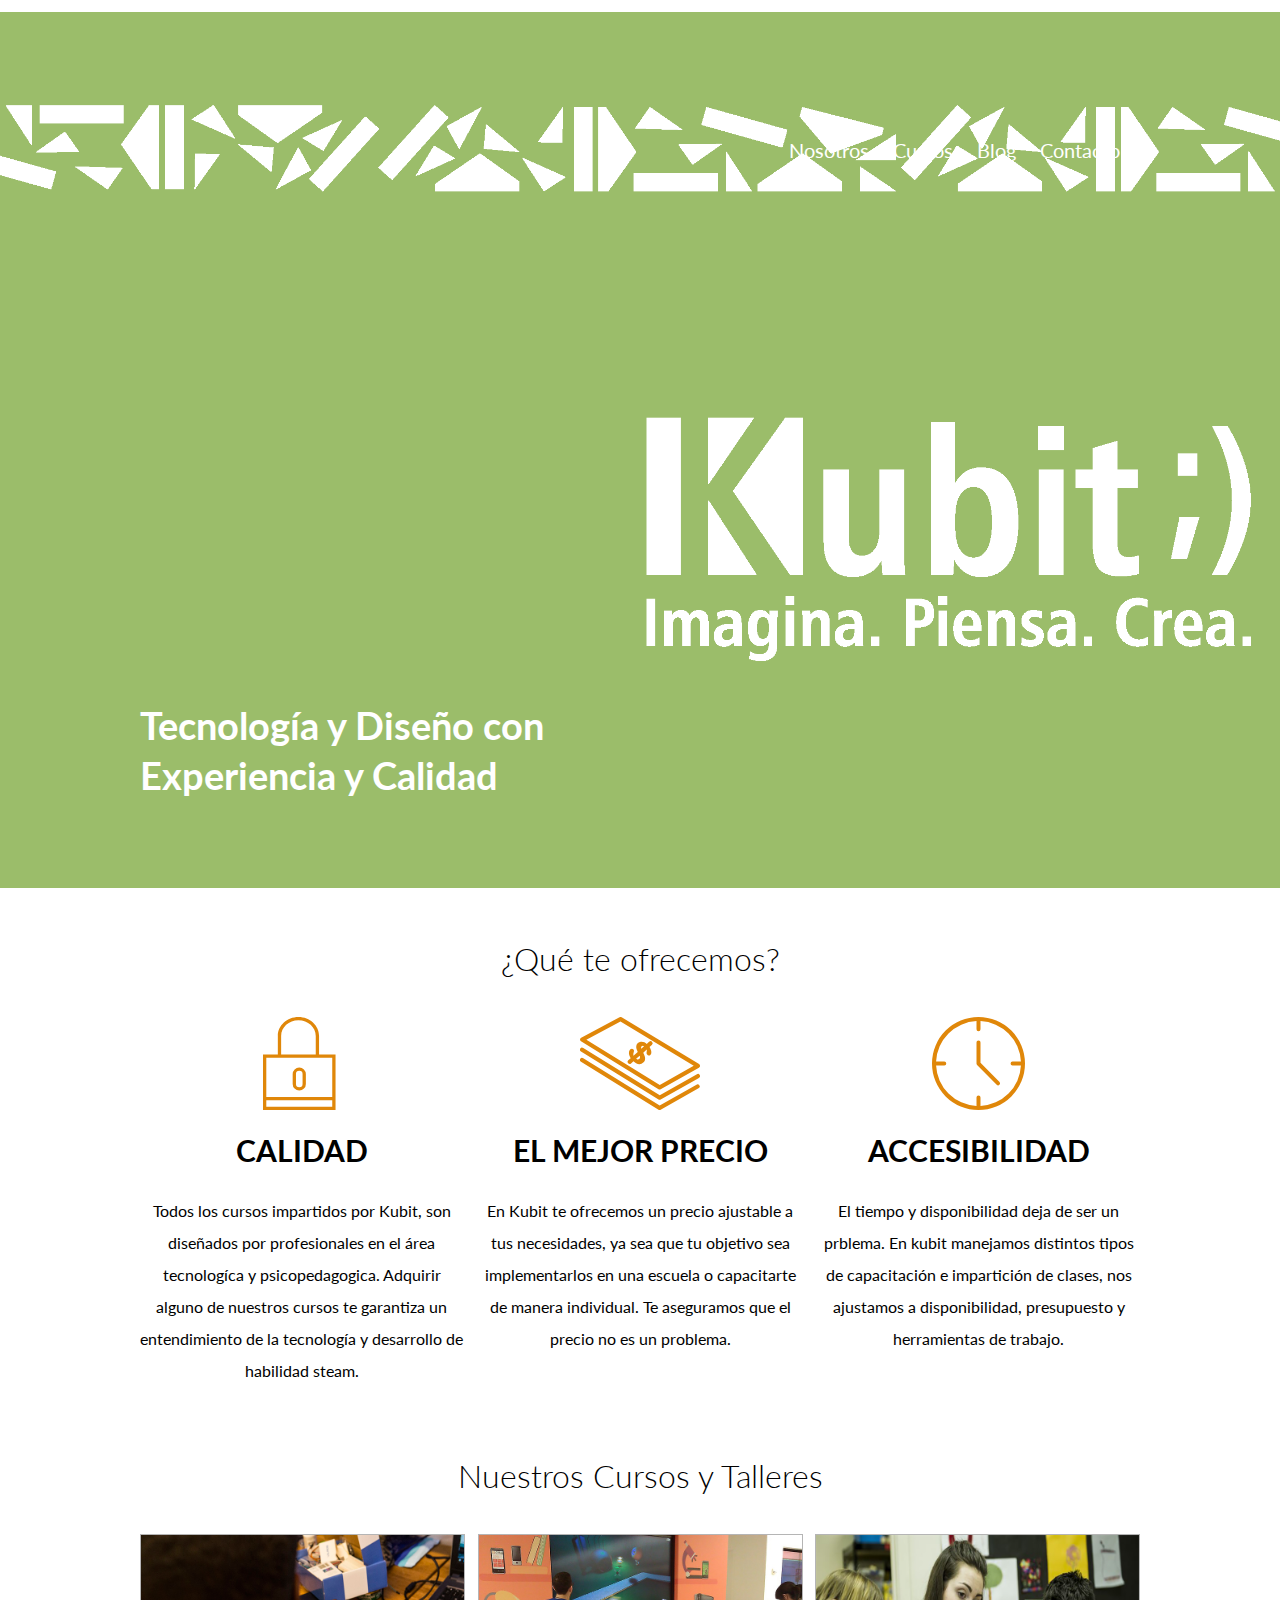
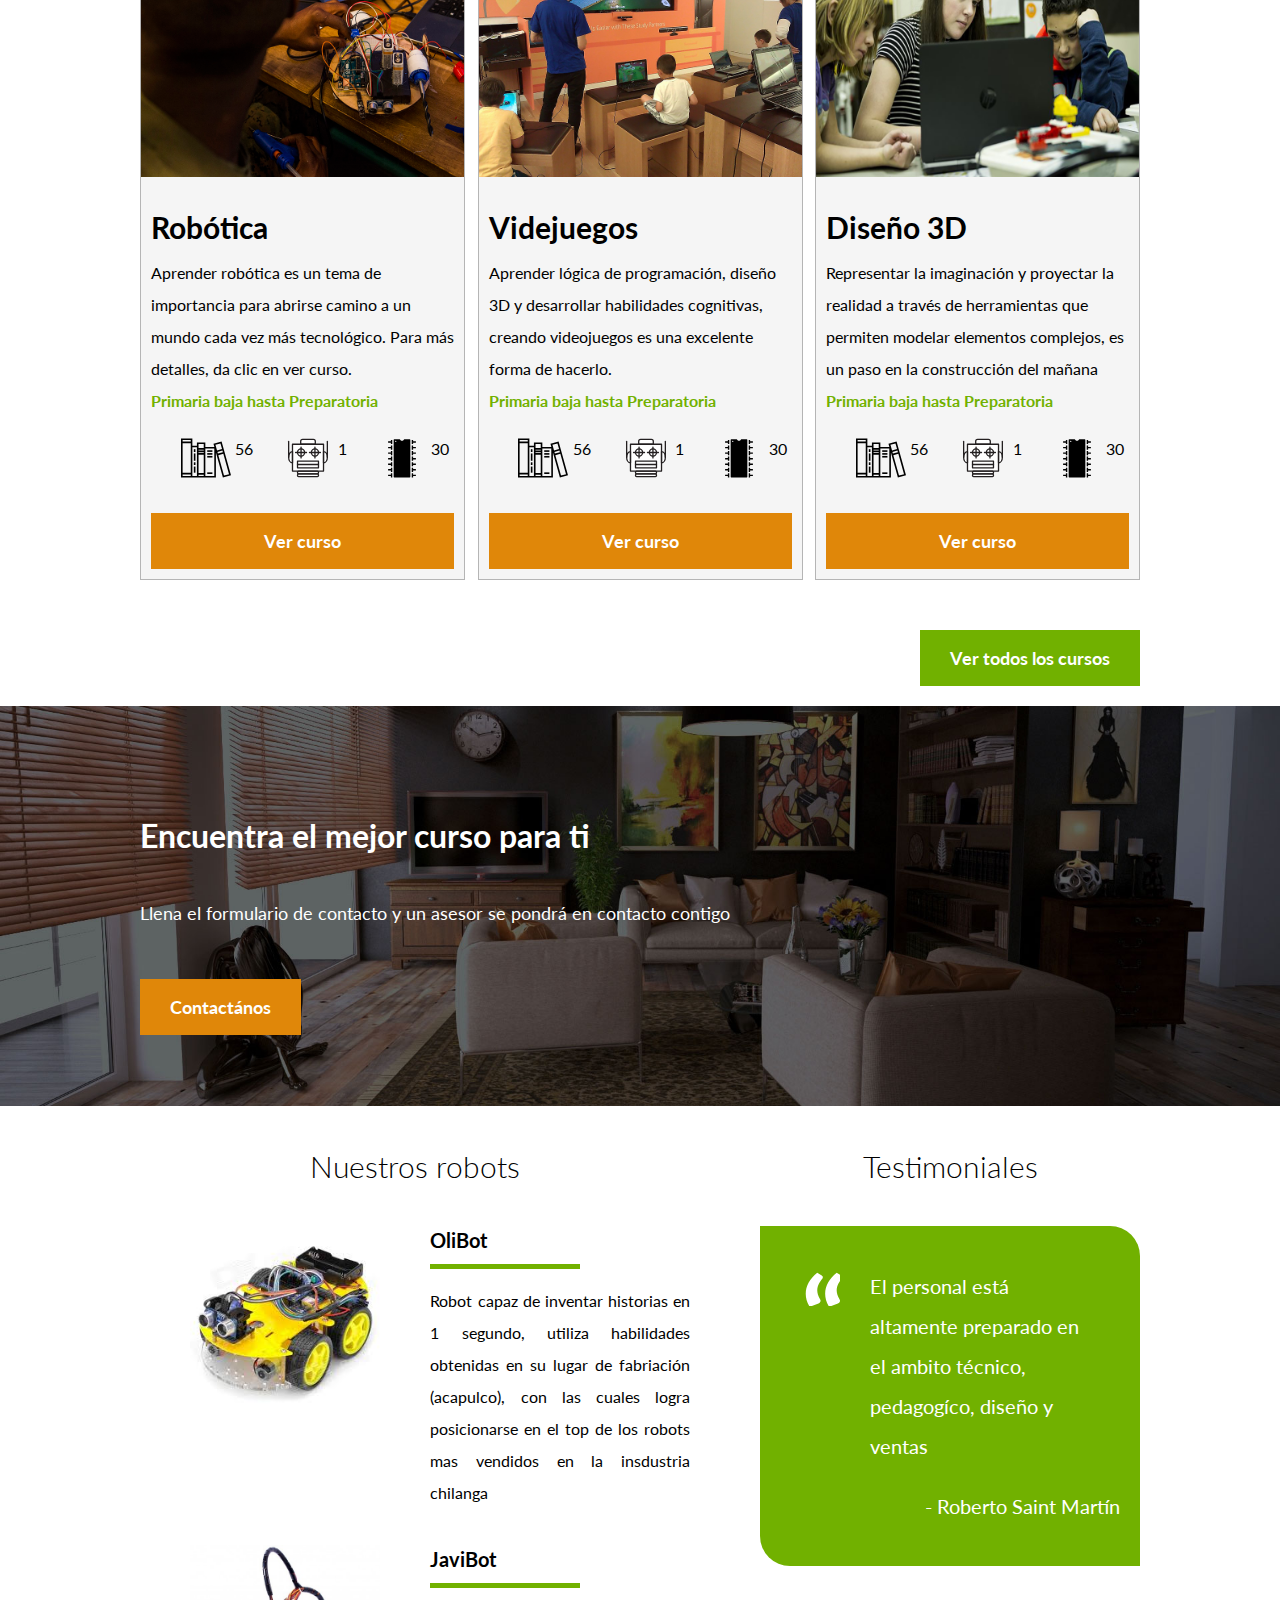
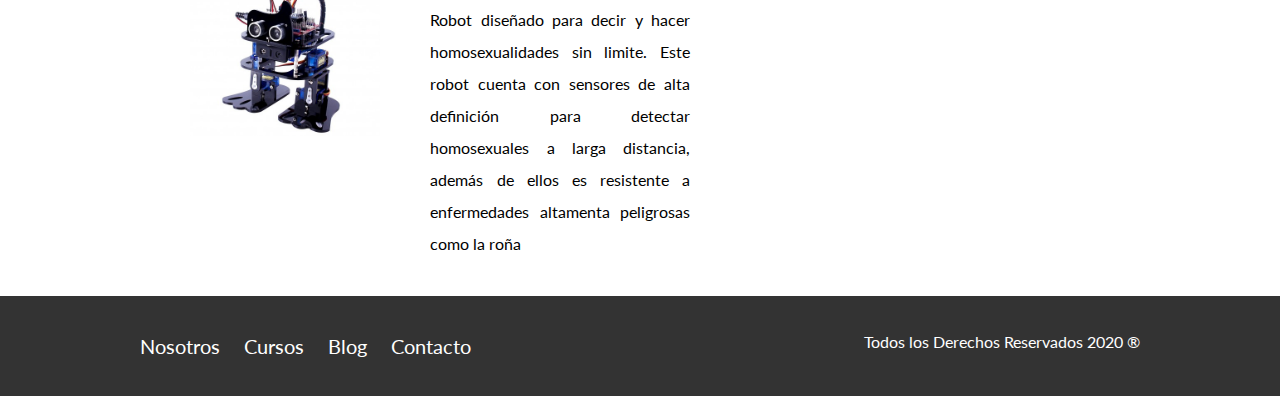
<file: index.html>
<!DOCTYPE html>
<html lang="en">
<head>
  <meta charset="UTF-8">
  <meta name="viewport" content="width=device-width, initial-scale=1.0">
  <meta http-equiv="X-UA-Compatible" content="ie=edge">
  <title>Kubit</title>
  <link rel ="icon" type="image/jpeg" href="css/img/fabricon.jpeg">
  <link href="https://fonts.googleapis.com/css2?family=Lato:ital,wght@0,700;0,900;1,300;1,400&display=swap" rel="stylesheet">
  <link rel="stylesheet" href="css/normalize.css">
  <link rel="stylesheet" href="css/styles.css">
</head>
<body>
  <header class="site-header inicio">
    <div class="contenedor contenido-header">
      <div class="barra">
        <a href="/">
        <!--  <img class="logo" src="css/img/logo3.png" alt="Logo Kubit"> -->
        </a>
        <nav class="navegacion-index">
          <a href="Nosotros.html">Nosotros</a>
          <a href="Cursos.html">Cursos</a>
          <a href="Blog.html">Blog</a>
          <a href="Contacto.html">Contacto</a>
        </nav>
      </div>
      <h1> Tecnología y Diseño con Experiencia y Calidad</h1>
    </div>
  </header>

  <!--******** ICONOS***************
  **********************************
  **********************************
  **********************************
  **********************************-->

  <section class="contenedor section">
    <h2 class="fw-300 centrar-texto">¿Qué te ofrecemos?</h2>
    <div class="iconos-nosotros">
      <div class="icon">
        <img src="css/img/icono1.svg" alt="Icono Calidad">
        <h3>Calidad</h3>
        <p>Todos los cursos impartidos por Kubit, son diseñados por profesionales en el área tecnologíca y psicopedagogica. Adquirir alguno de nuestros cursos te garantiza un entendimiento de la tecnología y desarrollo de habilidad steam.</p>
        </div>

        <div class="icon">
          <img src="css/img/icono2.svg" alt="Mejor precio">
          <h3>El Mejor Precio</h3>
          <p>En Kubit te ofrecemos un precio ajustable a tus necesidades, ya sea que tu objetivo sea implementarlos en una escuela o capacitarte de manera individual. Te aseguramos que el precio no es un problema.</p>
          </div>

          <div class="icon">
            <img src="css/img/icono3.svg" alt="Accesibilidad ">
            <h3>Accesibilidad</h3>
            <p>El tiempo y disponibilidad deja de ser un prblema. En kubit manejamos distintos tipos de capacitación e impartición de clases, nos ajustamos a disponibilidad, presupuesto y herramientas de trabajo.</p>
            </div>
          </div>
        </section>

        <!--******** main***************
        **********************************
        **********************************-->

        <main class="section contenedor">
          <h2 class="fw-300 centrar-texto"> Nuestros Cursos y Talleres</h2>
          <div class="contenedor-anuncios">
            <div class="anuncio">
              <img src="css/img/RoboticaGrande .jpg" alt="Cursos robótica">
              <div class="contenido-anuncio">
                <h3>Robótica</h3>
                <p>Aprender robótica es un tema de importancia para abrirse camino a un mundo cada vez más tecnológico. Para más detalles, da clic en ver curso.</p>
                <p class="niveles">Primaria baja hasta Preparatoria</p>
                <ul class="iconos-caracteristicas">
                  <li><img src="css/img/books.svg" alt="Imagen libros" class="tamaño-icono"></li>
                  <p>56</p>
                  <li><img src="css/img/iconoRobot2.svg" alt="Imagen Robot" class="tamaño-icono"></li>
                  <p>1</p>
                  <li><img src="css/img/iconoChip.svg" alt="Imagen Robot" class="tamaño-icono"></li>
                  <p>30</p>
                </ul>
                <a href="curso.html" class="boton boton-amarillo d-block">Ver curso</a>
              </div>
            </div>


            <div class="anuncio">
              <img src="css/img/VideojuegosGrande.jpg" alt="Cursos videojuegos">
              <div class="contenido-anuncio">
                <h3>Videjuegos</h3>
                <p>Aprender lógica de programación, diseño 3D y desarrollar habilidades cognitivas, creando videojuegos es una excelente forma de hacerlo.</p>
                <p class="niveles">Primaria baja hasta Preparatoria</p>
                <ul class="iconos-caracteristicas">
                  <li><img src="css/img/books.svg" alt="Imagen libros" class="tamaño-icono"></li>
                  <p>56</p>
                  <li><img src="css/img/iconoRobot2.svg" alt="Imagen Robot" class="tamaño-icono"></li>
                  <p>1</p>
                  <li><img src="css/img/iconoChip.svg" alt="Imagen Robot" class="tamaño-icono"></li>
                  <p>30</p>
                </ul>
                <a href="curso.html" class="boton boton-amarillo d-block">Ver curso</a>
              </div>
            </div>


            <div class="anuncio">
              <img src="css/img/DiseñoChica.jpg" alt="Cursos diseño">
              <div class="contenido-anuncio">
                <h3>Diseño 3D</h3>
                <p>Representar la imaginación y proyectar la realidad a través de herramientas que permiten modelar elementos complejos, es un paso en la construcción del mañana</p>
                <p class="niveles">Primaria baja hasta Preparatoria</p>
                <ul class="iconos-caracteristicas">
                  <li><img src="css/img/books.svg" alt="Imagen libros" class="tamaño-icono"></li>
                  <p>56</p>
                  <li><img src="css/img/iconoRobot2.svg" alt="Imagen Robot" class="tamaño-icono"></li>
                  <p>1</p>
                  <li><img src="css/img/iconoChip.svg" alt="Imagen Robot" class="tamaño-icono"></li>
                  <p>30</p>
                </ul>
                <a href="curso.html" class="boton boton-amarillo d-block">Ver curso</a>
              </div>
            </div>
          </div>
          <div class="todos-los-Cursos">
            <a href="Cursos.html" class="boton boton-verde">Ver todos los cursos</a>
          </div>
        </main>

        <!--******** EL merjo curso***************
        **********************************
        **********************************-->

        <section class="imagen-contacto">
          <div class="contenedor contenido-contacto">
            <h2>Encuentra el mejor curso para ti</h2>
            <p>Llena el formulario de contacto y un asesor se pondrá en contacto contigo</p>
            <a href="Contacto.html" class="boton boton-amarillo">Contactános</a>
          </div>
        </section>

        <!--******** Robots***************
        **********************************
        **********************************-->
        <div class="seccion-inferior contenedor seccion">
          <section class="Robots">
            <h3 class="centrar-texto fw-300">Nuestros robots</h3>
            <article class="Entrada-blog">
              <div class="imagen">
                <img src="css/img/RobotKubit3.jpeg" alt="Robot Kubit 2">
              </div>
              <div class="texto-entrada">
                <a href="#">
                <h4>OliBot</h4>
                </a>
                <p>Robot capaz de inventar historias en 1 segundo, utiliza habilidades obtenidas en su lugar de fabriación (acapulco), con las cuales logra posicionarse en el top de los robots mas vendidos en la insdustria chilanga</p>
              </div>
            </article>

            <article class="Entrada-blog">
              <div class="imagen">
                <img src="css/img//RobotKubit1.jpg" alt="Robot Kubit" >
              </div>
              <div class="texto-entrada">
                <a href="#">
                <h4>JaviBot</h4>
                </a>
                <p>Robot diseñado para decir y hacer homosexualidades sin limite. Este robot cuenta con sensores de alta definición para detectar homosexuales a larga distancia, además de ellos es resistente a enfermedades altamenta peligrosas como la roña</p>
              </div>
            </article>
          </section>

          <section class="Testimoniales">
            <h3 class="centrar-texto fw-300">Testimoniales</h3>
            <div class="testimonial">

            <blockquote>
              El personal está altamente preparado en el ambito técnico, pedagogíco, diseño y ventas
            </blockquote>
            <p>- Roberto Saint Martín</p>
          </div>
          </section>
      </div>
        <footer class="site-footer seccion">
          <div class="contenedor contenedor-footer">
          <nav class="navegacion-index">
            <a href="Nosotros.html">Nosotros</a>
            <a href="Cursos.html">Cursos</a>
            <a href="Blog.html">Blog</a>
            <a href="Contacto.html">Contacto</a>
          </nav>
          <p class="copyright">Todos los Derechos Reservados 2020 &reg;</p>
        </div>
        </footer>
      </body>
      </html>
</file>
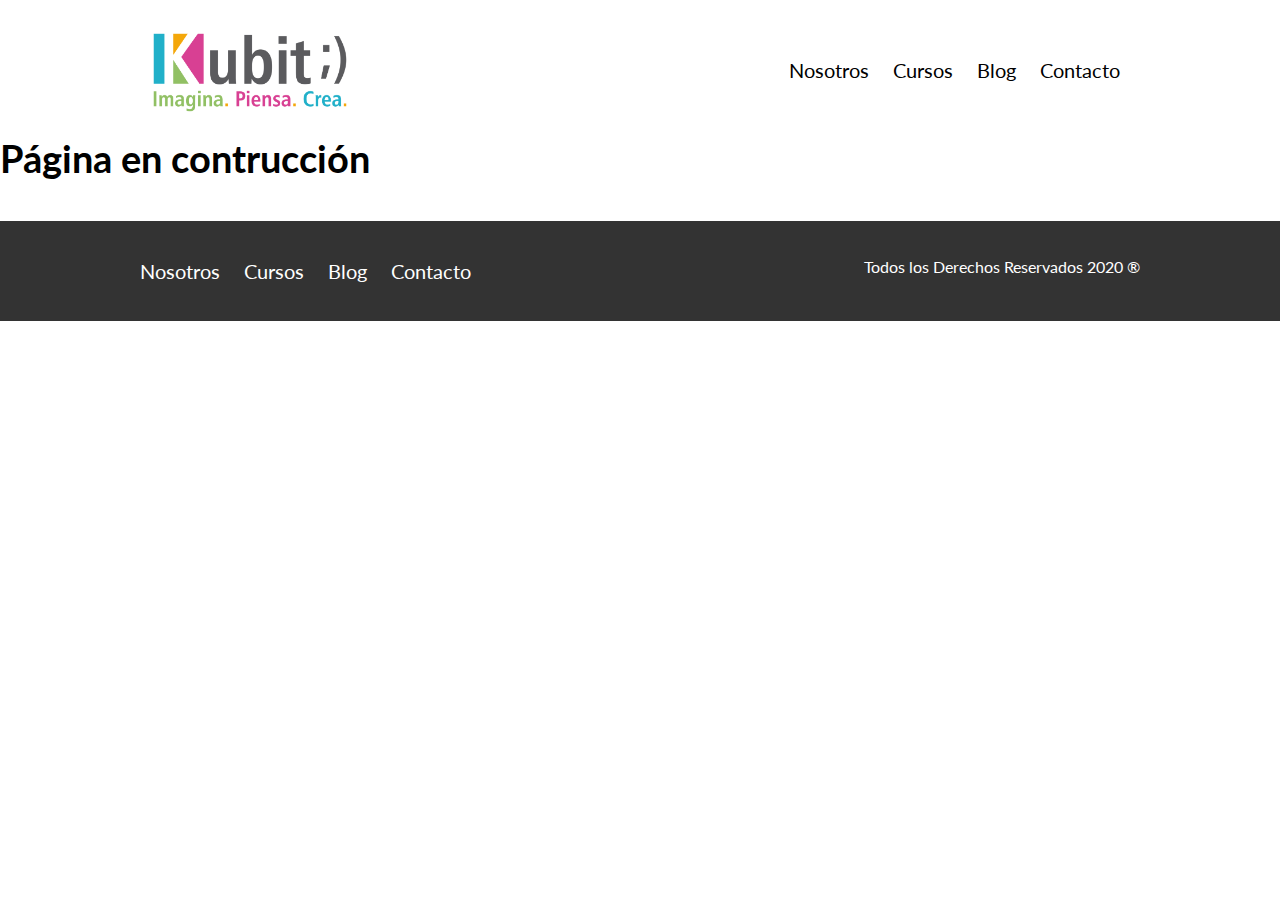
<file: Blog.html>
<!DOCTYPE html>
<html lang="en">
<head>
  <meta charset="UTF-8">
  <meta name="viewport" content="width=device-width, initial-scale=1.0">
  <meta http-equiv="X-UA-Compatible" content="ie=edge">
  <title>Kubit</title>
  <link rel ="icon" type="image/jpeg" href="css/img/fabricon.jpeg">
  <link href="https://fonts.googleapis.com/css2?family=Lato:ital,wght@0,700;0,900;1,300;1,400&display=swap" rel="stylesheet">
  <link rel="stylesheet" href="css/normalize.css">
  <link rel="stylesheet" href="css/styles.css">
</head>
<body>
  <header class="site-header-curso">
    <div class="contenedor contenido-header">
      <div class="barra-nosotros">
        <a href="index.html">
          <img class="logo-nosotros" src="css/img/logo3.png" alt="Logo Kubit">
        </a>
        <nav class="navegacion-curso">
          <a href="Nosotros.html">Nosotros</a>
          <a href="Cursos.html">Cursos</a>
          <a href="Blog.html">Blog</a>
          <a href="Contacto.html">Contacto</a>
        </nav>
      </div>
    </div>
  </header>

  <!--******** main*******************
  ************************************
  **********************************-->

<h1>Página en contrucción</h1>


  <!--**********Footer*****************
  *************************************
  **********************************-->

  <footer class="site-footer seccion">
    <div class="contenedor contenedor-footer">
    <nav class="navegacion-index">
      <a href="Nosotros.html">Nosotros</a>
      <a href="Cursos.html">Cursos</a>
      <a href="Blog.html">Blog</a>
      <a href="Contacto.html">Contacto</a>
    </nav>
    <p class="copyright">Todos los Derechos Reservados 2020 &reg;</p>
  </div>
  </footer>
  </body>
  </html>
</file>
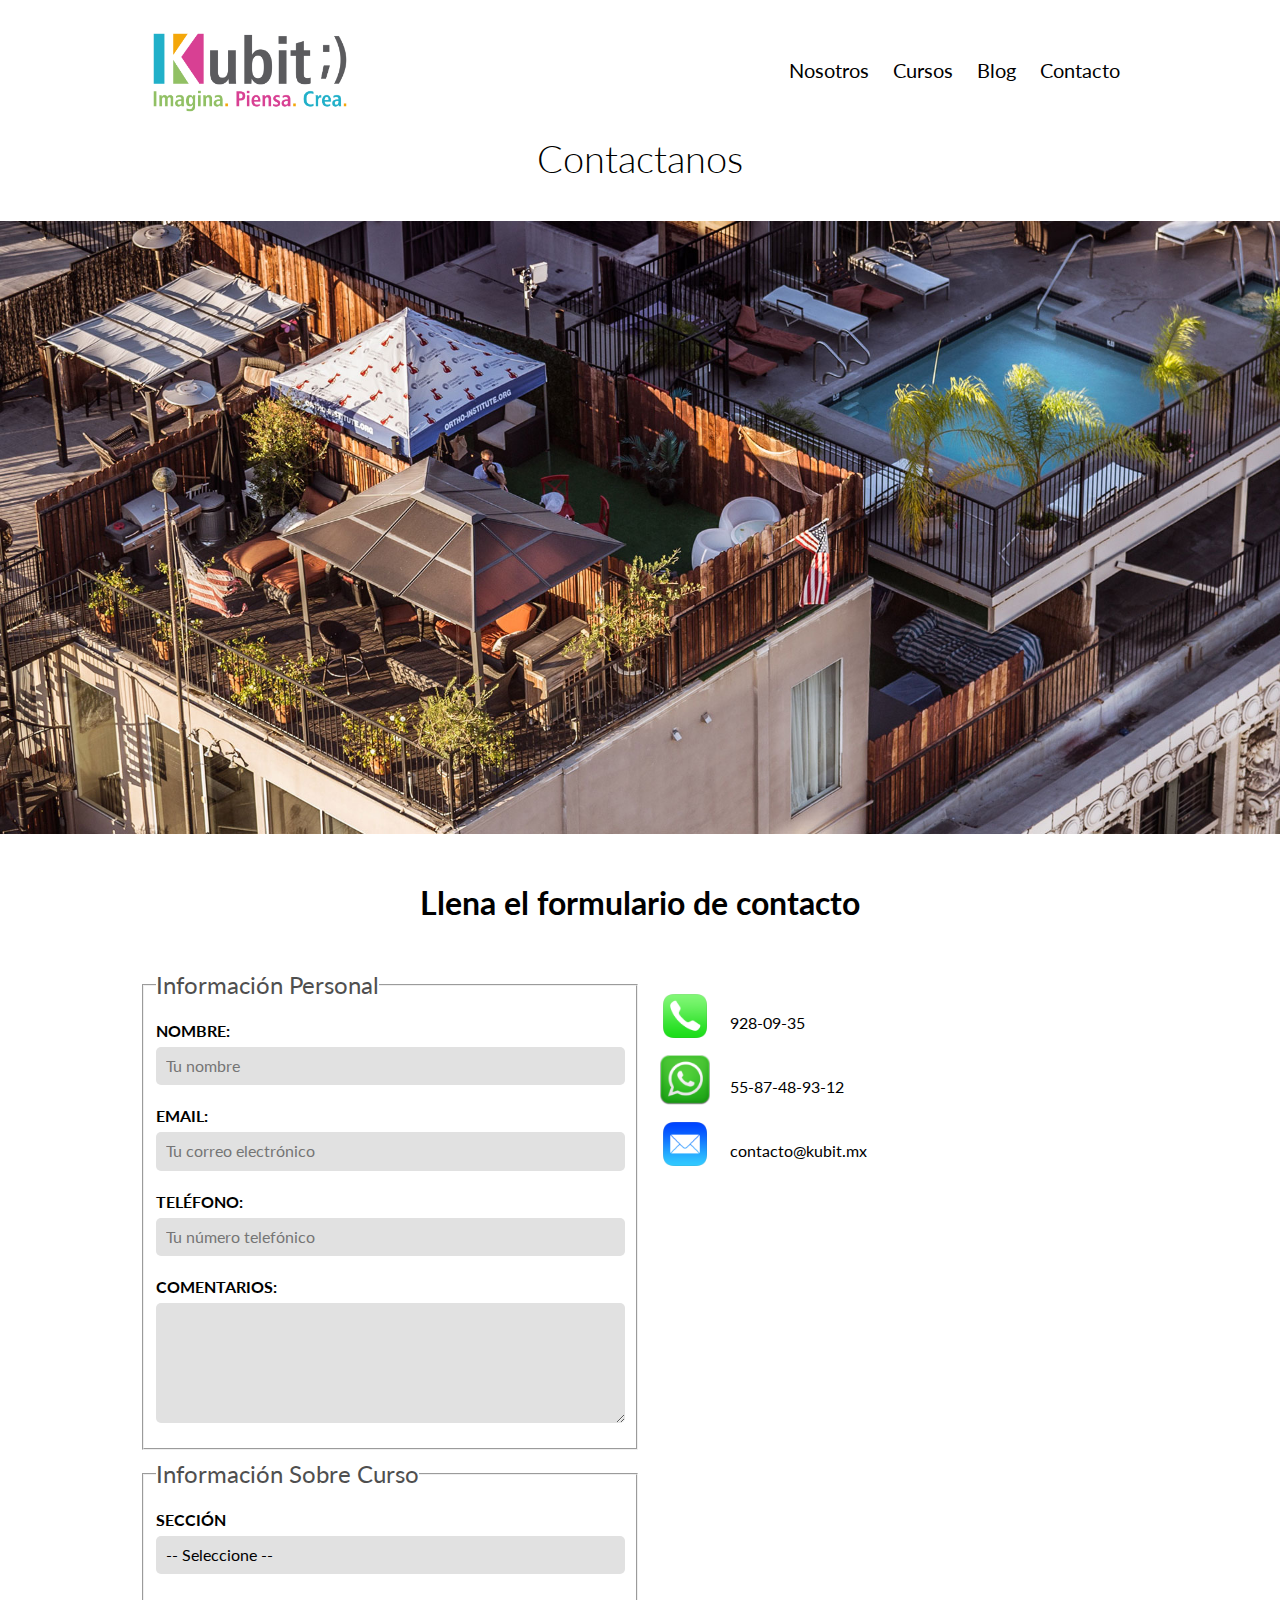
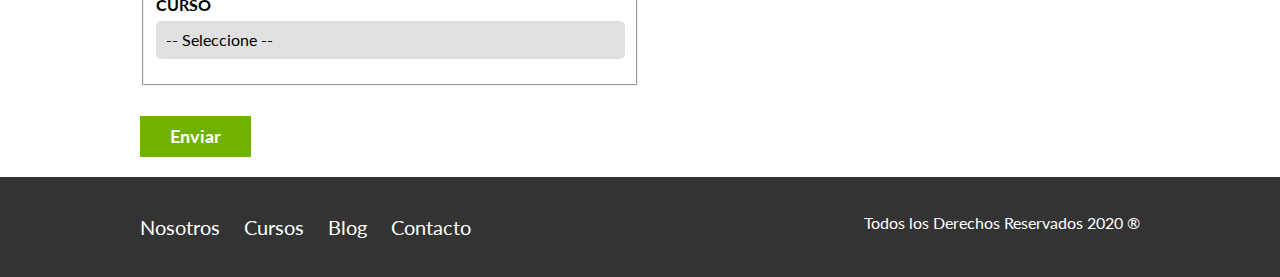
<file: Contacto.html>
<!DOCTYPE html>
<html lang="en">
<head>
  <meta charset="UTF-8">
  <meta name="viewport" content="width=device-width, initial-scale=1.0">
  <meta http-equiv="X-UA-Compatible" content="ie=edge">
  <title>Kubit</title>
  <link rel ="icon" type="image/jpeg" href="css/img/fabricon.jpeg">
  <link href="https://fonts.googleapis.com/css2?family=Lato:ital,wght@0,700;0,900;1,300;1,400&display=swap" rel="stylesheet">
  <link rel="stylesheet" href="css/normalize.css">
  <link rel="stylesheet" href="css/styles.css">
</head>
<body>
  <header class="site-header-curso">
    <div class="contenedor contenido-header">
      <div class="barra-nosotros">
        <a href="index.html">
          <img class="logo-nosotros" src="css/img/logo3.png" alt="Logo Kubit">
        </a>
        <nav class="navegacion-curso">
          <a href="Nosotros.html">Nosotros</a>
          <a href="Cursos.html">Cursos</a>
          <a href="Blog.html">Blog</a>
          <a href="Contacto.html">Contacto</a>
        </nav>
      </div>
    </div>
  </header>

  <!--******** main*******************
  ************************************
  **********************************-->

  <h1 class="fw-300 centrar-texto">Contactanos</h1>
  <img src="css/img/destacada3.jpg" alt="">

  <main class="contenedor section contenido-centrado">
    <h2 class="fw300 centrar-texto">Llena el formulario de contacto</h2>
    <div class="contenido-nosotros">

      <form action="">
        <fieldset>
          <legend>Información Personal</legend>
          <label for="Nombre">Nombre:</label>
          <input type="text" id="Nombre" placeholder="Tu nombre">

          <label for="Email">Email:</label>
          <input type="email" id="Email" placeholder="Tu correo electrónico" required>

          <label for="Teléfono">Teléfono:</label>
          <input type="tel" id="Teléfono" placeholder="Tu número telefónico" required>

          <label for="Comentarios">Comentarios:</label>
          <textarea id="Comentarios"></textarea>

        </fieldset>

        <!--***********Segundo formulario*****************
        *************************************************
        ***********************************************-->

        <fieldset>
          <legend>Información Sobre Curso </legend>
          <label for="Seccion">Sección</label>
          <select id="Seccion">
            <option value="" disabled selected>-- Seleccione --</option>
            <option value="Primaria">Primaria</option>
            <option value="Secundaria">Secundaria</option>
            <option value="Preparatoria">Preparatoria</option>
          </select>

          <label for="Curso">Curso</label>
          <select id="Curso">
            <option value="" disabled selected> -- Seleccione --</option>
            <option value="Robótica">Robótica</option>
            <option value="Videojuegos">Videojuegos</option>
            <option value="Diseño 3D">Diseño 3D</option>
            <option value="Apps">Apps</option>
            <option value="Diseño de páginas web">Diseño de páginas web</option>

          </select>

        </fieldset>

        <input type="submit" value="Enviar" class="boton boton-verde">
      </form>

      <div class="infocontacto">
        <div class="iconos-contacto">
          <img src="css/img/Telefono.png" alt="Imagen telefono" class="tamaño-icono">
          <p>928-09-35</p>
          <img src="css/img/Whatsapp.png" alt="Imagen Whatsapp" class="tamaño-icono">
          <p>55-87-48-93-12</p>
          <img src="css/img/Correo.png" alt="Imagen Correo" class="tamaño-icono"></li>
          <p>contacto@kubit.mx</p>
        </div>
        
      </div>
    </div>

  </main>



  <!--**********Footer*****************
  *************************************
  **********************************-->

  <footer class="site-footer seccion">
    <div class="contenedor contenedor-footer">
      <nav class="navegacion-index">
        <a href="Nosotros.html">Nosotros</a>
        <a href="Cursos.html">Cursos</a>
        <a href="Blog.html">Blog</a>
        <a href="Contacto.html">Contacto</a>
      </nav>
      <p class="copyright">Todos los Derechos Reservados 2020 &reg;</p>
    </div>
  </footer>
</body>
</html>
</file>
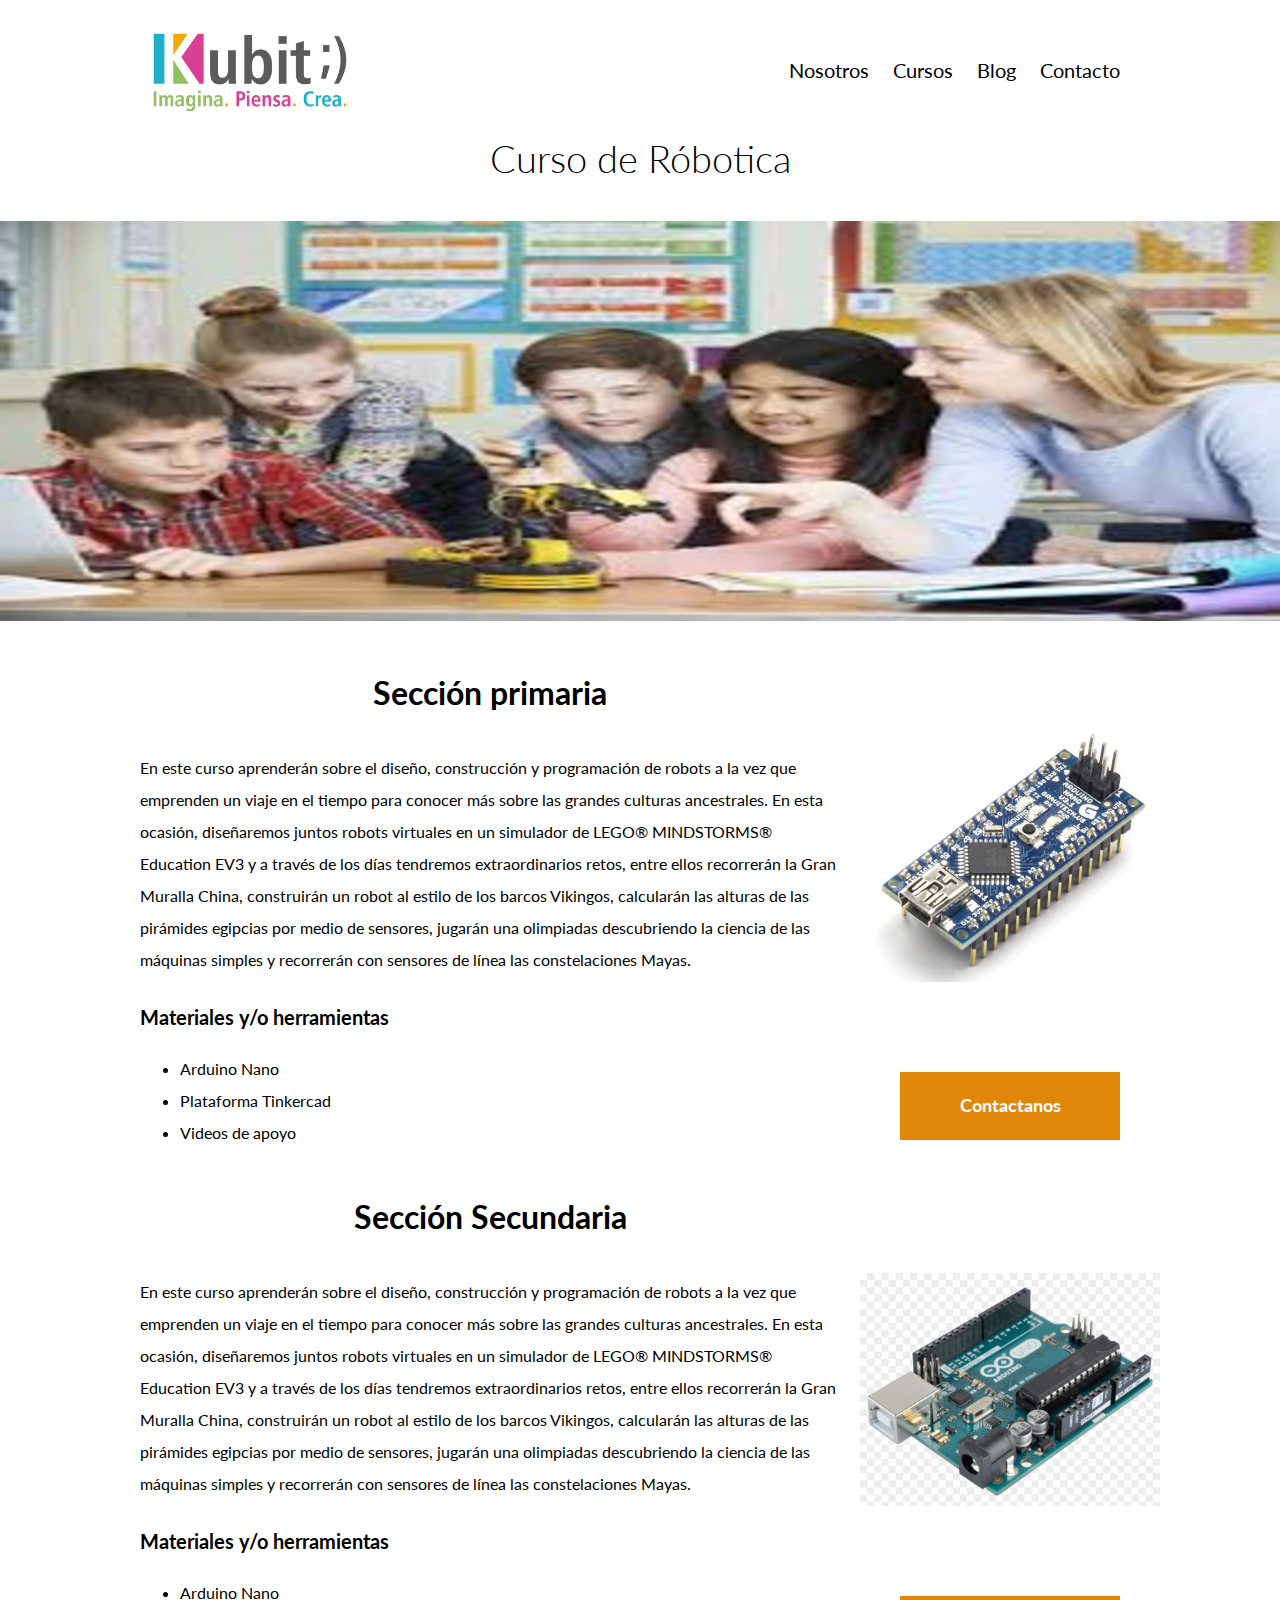
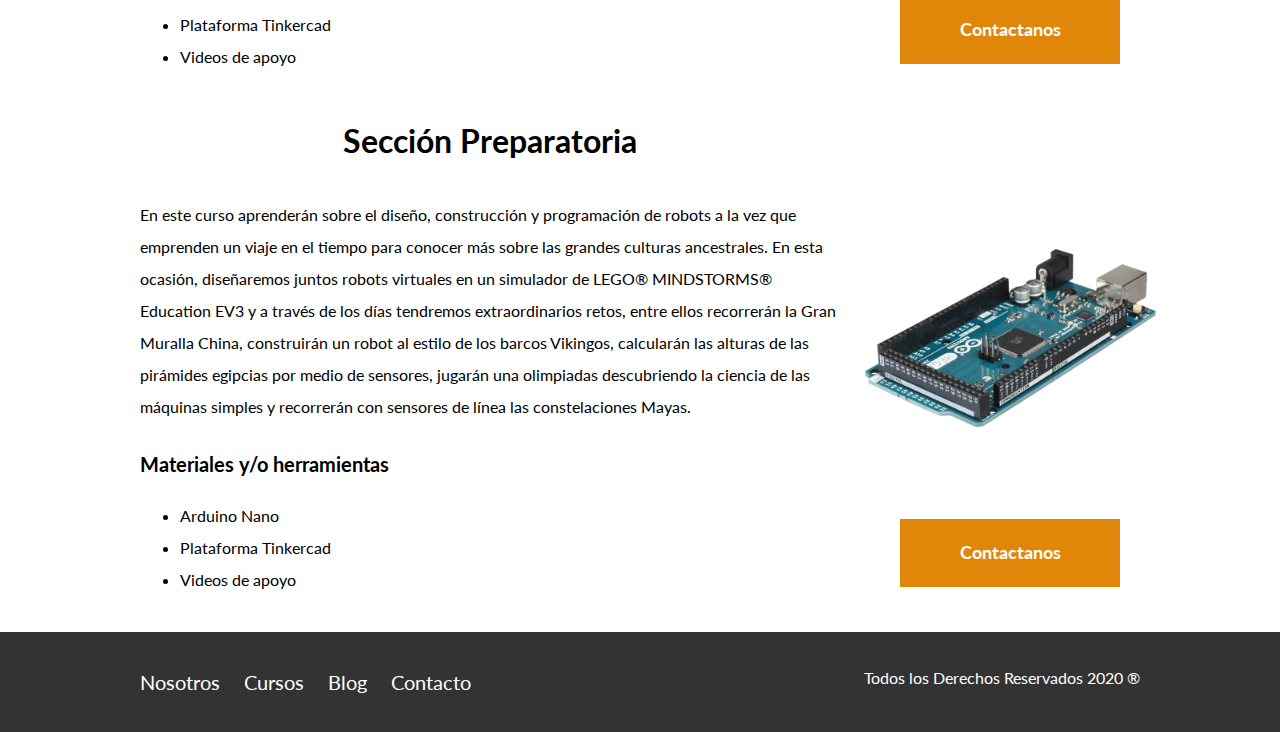
<file: curso.html>
<!DOCTYPE html>
<html lang="en">
<head>
  <meta charset="UTF-8">
  <meta name="viewport" content="width=device-width, initial-scale=1.0">
  <meta http-equiv="X-UA-Compatible" content="ie=edge">
  <title>Kubit</title>
  <link rel ="icon" type="image/jpeg" href="css/img/fabricon.jpeg">
  <link href="https://fonts.googleapis.com/css2?family=Lato:ital,wght@0,700;0,900;1,300;1,400&display=swap" rel="stylesheet">
  <link rel="stylesheet" href="css/normalize.css">
  <link rel="stylesheet" href="css/styles.css">
</head>
<body>
  <header class="site-header-curso">
    <div class="contenedor contenido-header">
      <div class="barra-nosotros">
        <a href="index.html">
          <img class="logo-nosotros" src="css/img/logo3.png" alt="Logo Kubit">
        </a>
        <nav class="navegacion-curso">
          <a href="Nosotros.html">Nosotros</a>
          <a href="Cursos.html">Cursos</a>
          <a href="Blog.html">Blog</a>
          <a href="Contacto.html">Contacto</a>
        </nav>
      </div>
    </div>
  </header>
  <!--******** main*******************
  ************************************
  **********************************-->
<h1 class="fw-300 centrar-texto">Curso de Róbotica</h1>

<img src="css/img/CursoRoboticaLarga.jpeg" alt="Robotica Chica">

 <main class="section contenedor">
   <div class="contenido-curso" >
     <div class="texto-curso">
       <h2 class="primaria centrar-texto">Sección primaria</h2>
       <p>En este curso aprenderán sobre el diseño, construcción y programación de robots a la vez que emprenden un viaje en el tiempo para conocer más sobre las grandes culturas ancestrales.
         En esta ocasión, diseñaremos juntos robots virtuales en un simulador de LEGO® MINDSTORMS® Education EV3 y a través de los días tendremos extraordinarios retos, entre ellos recorrerán la Gran Muralla China, construirán un robot al estilo de los barcos Vikingos, calcularán las alturas de las pirámides egipcias por medio de sensores, jugarán una olimpiadas descubriendo la ciencia de las máquinas simples y recorrerán con sensores de línea las constelaciones Mayas.</p>
     </div>
     <div class="imagen">
       <img src="css/img/arduino-nano.png"  alt="">
      </div> 

      <div class="texto-Nosotros">
        <h4>Materiales y/o herramientas</h4>
        <ul>
          <li>Arduino Nano</li>
          <li>Plataforma Tinkercad</li>
          <li>Videos de apoyo</li>
        </ul>
      </div>
      <a href="Contacto.html" class="boton-curso">Contactanos</a>
  </div>
<!--****************************************************************************
*********************************SECUNDARIA*************************************+
**********************************************************************************-->
  <div class="contenido-curso" >
    <div class="texto-curso">
      <h2 class="primaria centrar-texto">Sección Secundaria</h2>
      <p>En este curso aprenderán sobre el diseño, construcción y programación de robots a la vez que emprenden un viaje en el tiempo para conocer más sobre las grandes culturas ancestrales.
        En esta ocasión, diseñaremos juntos robots virtuales en un simulador de LEGO® MINDSTORMS® Education EV3 y a través de los días tendremos extraordinarios retos, entre ellos recorrerán la Gran Muralla China, construirán un robot al estilo de los barcos Vikingos, calcularán las alturas de las pirámides egipcias por medio de sensores, jugarán una olimpiadas descubriendo la ciencia de las máquinas simples y recorrerán con sensores de línea las constelaciones Mayas.</p>
    </div>
    <div class="imagen">
      <img src="css/img/arduino-uno.png"  alt="">
     </div> 

     <div class="texto-Nosotros">
       <h4>Materiales y/o herramientas</h4>
       <ul>
         <li>Arduino Nano</li>
         <li>Plataforma Tinkercad</li>
         <li>Videos de apoyo</li>
       </ul>
     </div>
     <a href="Contacto.html" class="boton-curso">Contactanos</a>
 </div>

 <!--****************************************************************************
********************************PREPARATORIA**************************************+
**********************************************************************************-->
<div class="contenido-curso" >
  <div class="texto-curso">
    <h2 class="primaria centrar-texto">Sección Preparatoria</h2>
    <p>En este curso aprenderán sobre el diseño, construcción y programación de robots a la vez que emprenden un viaje en el tiempo para conocer más sobre las grandes culturas ancestrales.
      En esta ocasión, diseñaremos juntos robots virtuales en un simulador de LEGO® MINDSTORMS® Education EV3 y a través de los días tendremos extraordinarios retos, entre ellos recorrerán la Gran Muralla China, construirán un robot al estilo de los barcos Vikingos, calcularán las alturas de las pirámides egipcias por medio de sensores, jugarán una olimpiadas descubriendo la ciencia de las máquinas simples y recorrerán con sensores de línea las constelaciones Mayas.</p>
  </div>
  <div class="imagen">
    <img src="css/img/arduino-mega.png"  alt="">
   </div> 

   <div class="texto-Nosotros">
     <h4>Materiales y/o herramientas</h4>
     <ul>
       <li>Arduino Nano</li>
       <li>Plataforma Tinkercad</li>
       <li>Videos de apoyo</li>
     </ul>
   </div>
   <a href="Contacto.html" class="boton-curso">Contactanos</a>
</div>
</main>

    <!--**********Footer*****************
    *************************************
    **********************************-->

    <footer class="site-footer seccion">
    <div class="contenedor contenedor-footer">
      <nav class="navegacion-index">
        <a href="Nosotros.html">Nosotros</a>
        <a href="Cursos.html">Cursos</a>
        <a href="Blog.html">Blog</a>
        <a href="Contacto.html">Contacto</a>
      </nav>
      <p class="copyright">Todos los Derechos Reservados 2020 &reg;</p>
    </div>
    </footer>
  </body>

</html>
</file>
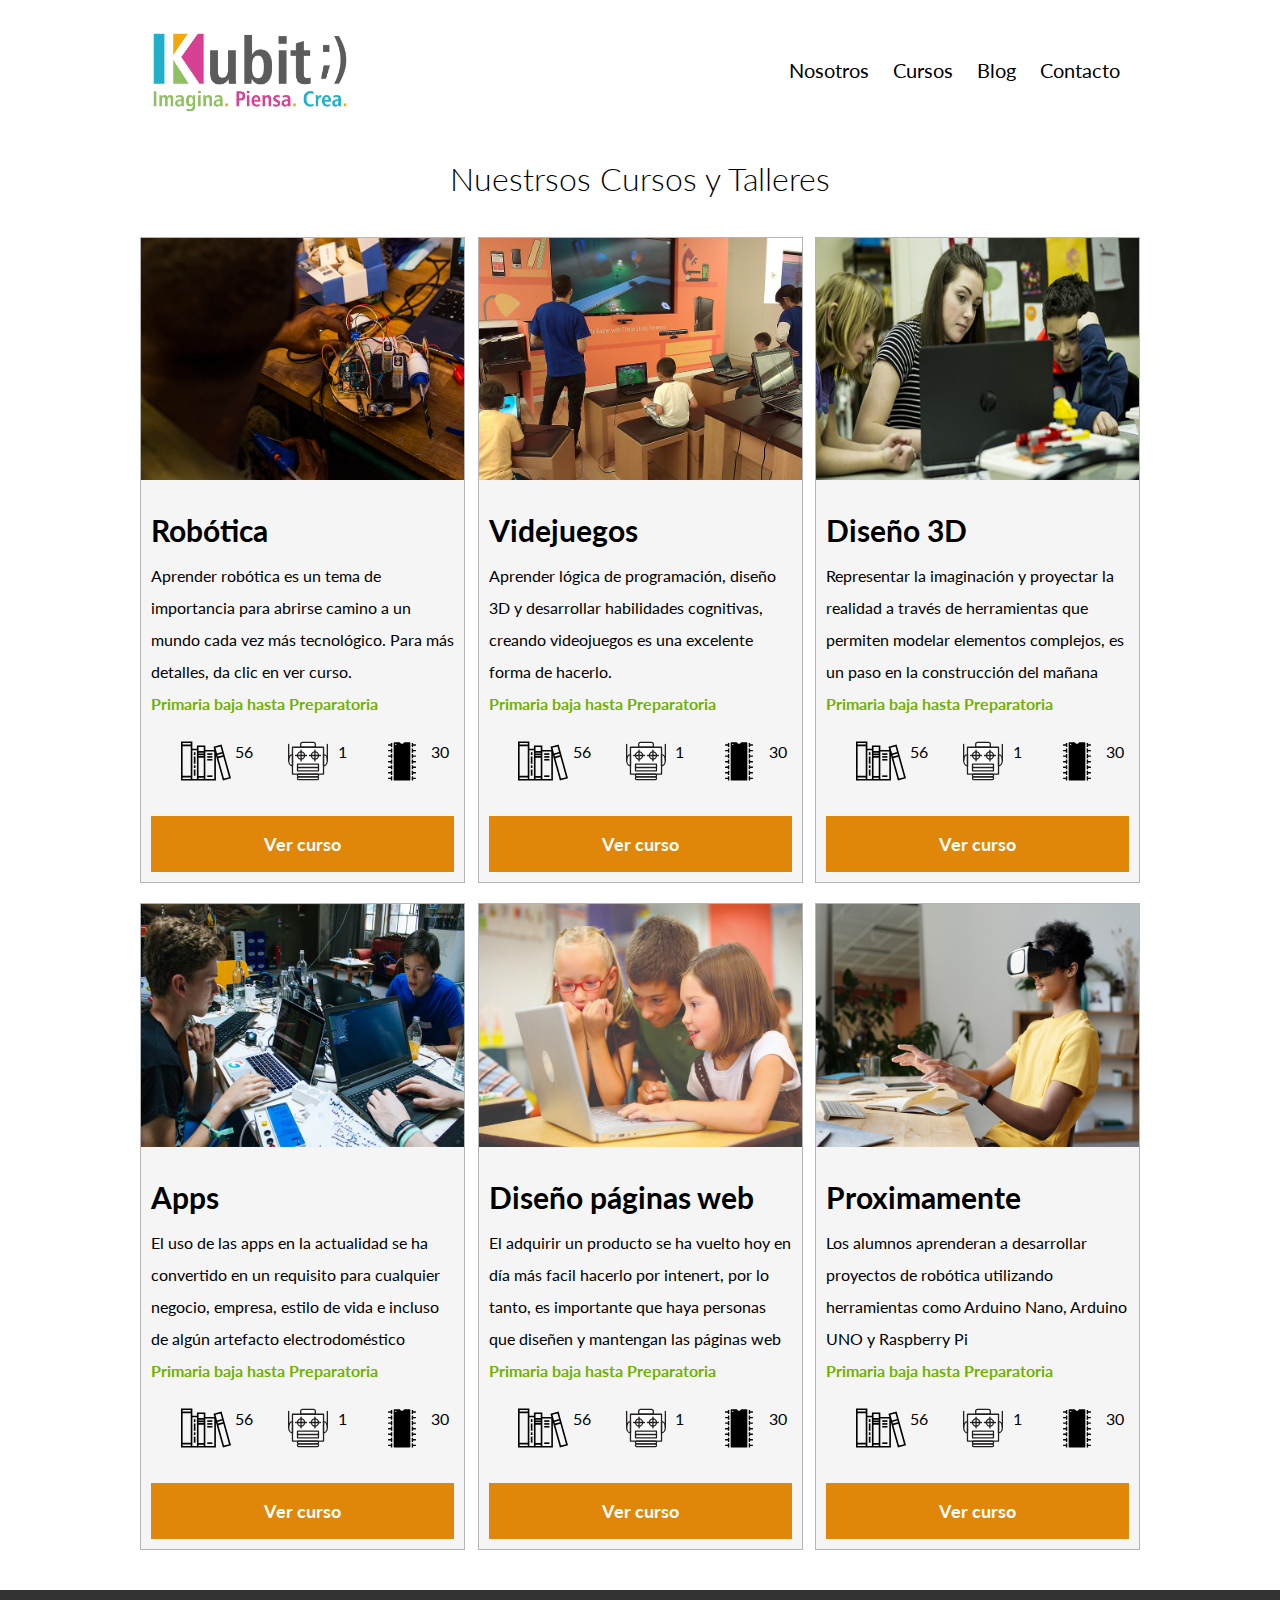
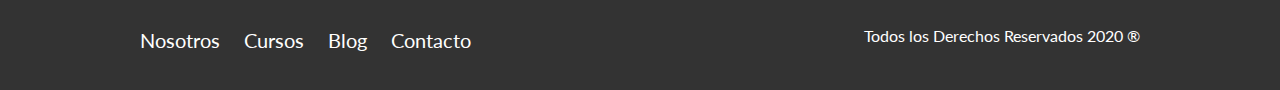
<file: Cursos.html>
<!DOCTYPE html>
<html lang="en">
<head>
  <meta charset="UTF-8">
  <meta name="viewport" content="width=device-width, initial-scale=1.0">
  <meta http-equiv="X-UA-Compatible" content="ie=edge">
  <title>Kubit</title>
  <link rel ="icon" type="image/jpeg" href="css/img/fabricon.jpeg">
  <link href="https://fonts.googleapis.com/css2?family=Lato:ital,wght@0,700;0,900;1,300;1,400&display=swap" rel="stylesheet">
  <link rel="stylesheet" href="css/normalize.css">
  <link rel="stylesheet" href="css/styles.css">
</head>
<body>
  <header class="site-header">
    <div class="contenedor contenido-header">
      <div class="barra-nosotros">
        <a href="index.html">
          <img class="logo-nosotros" src="css/img/logo3.png" alt="Logo Kubit">
        </a>
        <nav class="navegacion-curso">
          <a href="Nosotros.html">Nosotros</a>
          <a href="Cursos.html">Cursos</a>
          <a href="Blog.html">Blog</a>
          <a href="Contacto.html">Contacto</a>
        </nav>
      </div>
    </div>
  </header>

  <!--******** main*******************
  ************************************
  **********************************-->
  <main class="section contenedor">
    <h2 class="fw-300 centrar-texto"> Nuestrsos Cursos y Talleres</h2>
    <div class="contenedor-anuncios">
      <div class="anuncio">
        <img src="css/img/RoboticaGrande .jpg" alt="Cursos robótica">
        <div class="contenido-anuncio">
          <h3>Robótica</h3>
          <p>Aprender robótica es un tema de importancia para abrirse camino a un mundo cada vez más tecnológico. Para más detalles, da clic en ver curso.</p>
          <p class="niveles">Primaria baja hasta Preparatoria</p>
          <ul class="iconos-caracteristicas">
            <li><img src="css/img/books.svg" alt="Imagen libros" class="tamaño-icono"></li>
            <p>56</p>
            <li><img src="css/img/iconoRobot2.svg" alt="Imagen Robot" class="tamaño-icono"></li>
            <p>1</p>
            <li><img src="css/img/iconoChip.svg" alt="Imagen Robot" class="tamaño-icono"></li>
            <p>30</p>
          </ul>
          <a href="curso.html" class="boton boton-amarillo d-block">Ver curso</a>
        </div>
      </div>

<!--Anuncio dos-->
      <div class="anuncio">
        <img src="css/img/VideojuegosGrande.jpg" alt="Cursos videojuegos">
        <div class="contenido-anuncio">
          <h3>Videjuegos</h3>
          <p>Aprender lógica de programación, diseño 3D y desarrollar habilidades cognitivas, creando videojuegos es una excelente forma de hacerlo.</p>
          <p class="niveles">Primaria baja hasta Preparatoria</p>
          <ul class="iconos-caracteristicas">
            <li><img src="css/img/books.svg" alt="Imagen libros" class="tamaño-icono"></li>
            <p>56</p>
            <li><img src="css/img/iconoRobot2.svg" alt="Imagen Robot" class="tamaño-icono"></li>
            <p>1</p>
            <li><img src="css/img/iconoChip.svg" alt="Imagen Robot" class="tamaño-icono"></li>
            <p>30</p>
          </ul>
          <a href="curso.html" class="boton boton-amarillo d-block">Ver curso</a>
        </div>
      </div>

    <!--Anuncio tres-->
      <div class="anuncio">
        <img src="css/img/DiseñoChica.jpg" alt="Cursos diseño">
        <div class="contenido-anuncio">
          <h3>Diseño 3D</h3>
          <p>Representar la imaginación y proyectar la realidad a través de herramientas que permiten modelar elementos complejos, es un paso en la construcción del mañana</p>
          <p class="niveles">Primaria baja hasta Preparatoria</p>
          <ul class="iconos-caracteristicas">
            <li><img src="css/img/books.svg" alt="Imagen libros" class="tamaño-icono"></li>
            <p>56</p>
            <li><img src="css/img/iconoRobot2.svg" alt="Imagen Robot" class="tamaño-icono"></li>
            <p>1</p>
            <li><img src="css/img/iconoChip.svg" alt="Imagen Robot" class="tamaño-icono"></li>
            <p>30</p>
          </ul>
          <a href="curso.html" class="boton boton-amarillo d-block">Ver curso</a>
        </div>
      </div>

    <!--Anuncio cuatro-->
      <div class="anuncio">
        <img src="css/img/AppsChica.jpg" alt="Cursos diseño">
        <div class="contenido-anuncio">
          <h3>Apps</h3>
          <p>El uso de las apps en la actualidad se ha convertido en un requisito para cualquier negocio, empresa, estilo de vida e incluso de algún artefacto electrodoméstico</p>
          <p class="niveles">Primaria baja hasta Preparatoria</p>
          <ul class="iconos-caracteristicas">
            <li><img src="css/img/books.svg" alt="Imagen libros" class="tamaño-icono"></li>
            <p>56</p>
            <li><img src="css/img/iconoRobot2.svg" alt="Imagen Robot" class="tamaño-icono"></li>
            <p>1</p>
            <li><img src="css/img/iconoChip.svg" alt="Imagen Robot" class="tamaño-icono"></li>
            <p>30</p>
          </ul>
          <a href="curso.html" class="boton boton-amarillo d-block">Ver curso</a>
        </div>
      </div>
    <!--Anuncio cinco-->
      <div class="anuncio">
        <img src="css/img/WebChica.jpg" alt="Cursos diseño">
        <div class="contenido-anuncio">
          <h3>Diseño páginas web</h3>
          <p>El adquirir un producto se ha vuelto hoy en día más facil hacerlo por intenert, por lo tanto, es importante que haya personas que diseñen y mantengan las páginas web</p>
          <p class="niveles">Primaria baja hasta Preparatoria</p>
          <ul class="iconos-caracteristicas">
            <li><img src="css/img/books.svg" alt="Imagen libros" class="tamaño-icono"></li>
            <p>56</p>
            <li><img src="css/img/iconoRobot2.svg" alt="Imagen Robot" class="tamaño-icono"></li>
            <p>1</p>
            <li><img src="css/img/iconoChip.svg" alt="Imagen Robot" class="tamaño-icono"></li>
            <p>30</p>
          </ul>
          <a href="curso.html" class="boton boton-amarillo d-block">Ver curso</a>
        </div>
      </div>
    <!--Anuncio seis-->
      <div class="anuncio">
        <img src="css/img/ProxChica.jpg" alt="Cursos diseño">
        <div class="contenido-anuncio">
          <h3>Proximamente</h3>
          <p>Los alumnos aprenderan a desarrollar proyectos de robótica utilizando herramientas como Arduino Nano, Arduino UNO y Raspberry Pi</p>
          <p class="niveles">Primaria baja hasta Preparatoria</p>
          <ul class="iconos-caracteristicas">
            <li><img src="css/img/books.svg" alt="Imagen libros" class="tamaño-icono"></li>
            <p>56</p>
            <li><img src="css/img/iconoRobot2.svg" alt="Imagen Robot" class="tamaño-icono"></li>
            <p>1</p>
            <li><img src="css/img/iconoChip.svg" alt="Imagen Robot" class="tamaño-icono"></li>
            <p>30</p>
          </ul>
          <a href="curso.html<" class="boton boton-amarillo d-block">Ver curso</a>
        </div>
      </div>
    </div>



  </main>

    <!--**********Footer*****************
    *************************************
    **********************************-->

    <footer class="site-footer seccion">
      <div class="contenedor contenedor-footer">
      <nav class="navegacion-index">
        <a href="Nosotros.html">Nosotros</a>
        <a href="Cursos.html">Cursos</a>
        <a href="Blog.html">Blog</a>
        <a href="Contacto.html">Contacto</a>
      </nav>
      <p class="copyright">Todos los Derechos Reservados 2020 &reg;</p>
    </div>
    </footer>
  </body>
  </html>
</file>
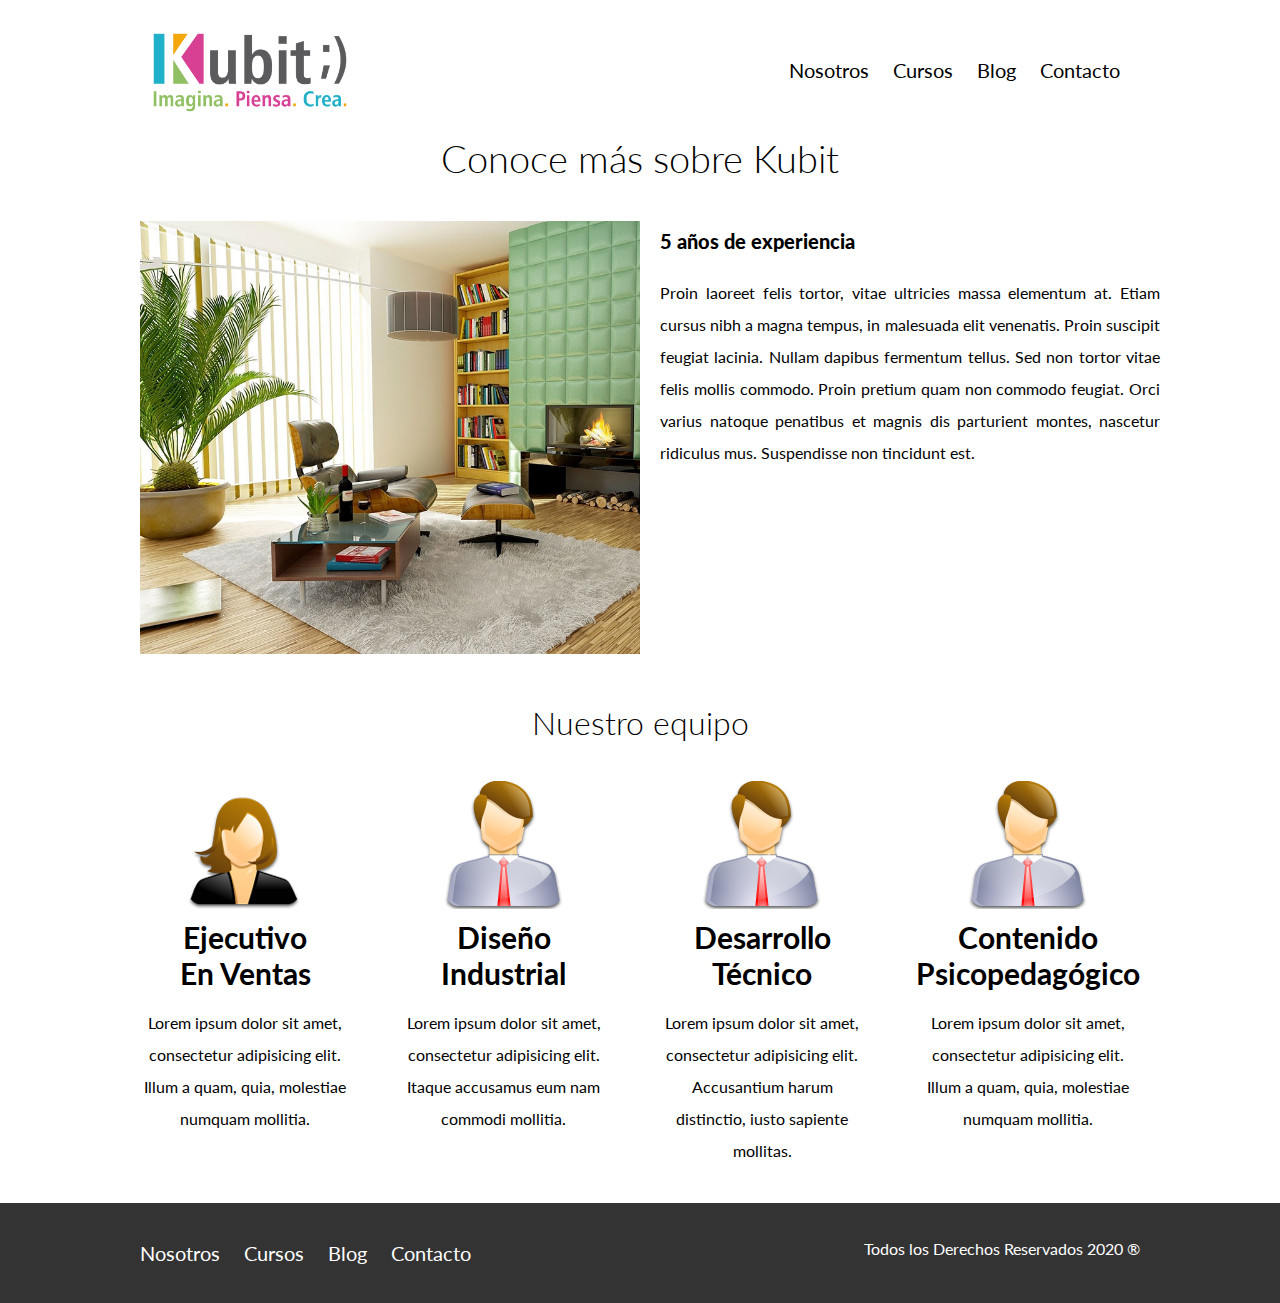
<file: Nosotros.html>
<!DOCTYPE html>
<html lang="en">
<head>
  <meta charset="UTF-8">
  <meta name="viewport" content="width=device-width, initial-scale=1.0">
  <meta http-equiv="X-UA-Compatible" content="ie=edge">
  <title>Kubit</title>
  <link rel ="icon" type="image/jpeg" href="css/img/fabricon.jpeg">
  <link href="https://fonts.googleapis.com/css2?family=Lato:ital,wght@0,700;0,900;1,300;1,400&display=swap" rel="stylesheet">
  <link rel="stylesheet" href="css/normalize.css">
  <link rel="stylesheet" href="css/styles.css">
</head>
<body>
  <header class="site-header">
    <div class="contenedor contenido-header">
      <div class="barra-nosotros">
        <a href="index.html">
          <img class="logo-nosotros" src="css/img/logo3.png" alt="Logo Kubit">
        </a>
        <nav class="navegacion-curso">
          <a href="Nosotros.html">Nosotros</a>
          <a href="Cursos.html">Cursos</a>
          <a href="Blog.html">Blog</a>
          <a href="Contacto.html">Contacto</a>
        </nav>
      </div>
    </div>
  </header>

  <!--******** main*******************
  ************************************
  **********************************-->
  <main class="contenedor">
    <h1 class="fw-300 centrar-texto">Conoce más sobre Kubit</h1>

    <div class="contenido-nosotros">
      <div class="imagen">
        <img src="css/img/nosotros.jpg" alt="Imagen Nosotros">
      </div>
      <div class="texto-Nosotros">
        <blockquot>5 años de experiencia</blockquot>
          <p>Proin laoreet felis tortor, vitae ultricies massa elementum at. Etiam
          cursus nibh a magna tempus, in malesuada elit venenatis. Proin suscipit
          feugiat lacinia. Nullam dapibus fermentum tellus. Sed non tortor vitae
          felis mollis commodo. Proin pretium quam non commodo feugiat. Orci
          varius natoque penatibus et magnis dis parturient montes, nascetur
          ridiculus mus. Suspendisse non tincidunt est.</p>
      </div>
    </div>
  </main>

    <!--*****Más sobre nosotros*********
    ************************************
    **********************************-->

    <section class="contenedor section">
      <h2 class="fw-300 centrar-texto">Nuestro equipo</h2>
      <div class="iconos-nosotros-nosotros">
        <div class="icon-nosotros">
          <img src="css/img/IconoMujer.png" alt="Accesibilidad ">
          <h3>Ejecutivo <br> en ventas</h3>
          <p>Lorem ipsum dolor sit amet, consectetur adipisicing elit. Illum a quam, quia, molestiae numquam mollitia.</p>
        </div>

        <div class="icon-nosotros">
          <img src="css/img/IconoHombre.png" alt="Icono Calidad">
          <h3>Diseño <br> industrial </h3>
          <p>Lorem ipsum dolor sit amet, consectetur adipisicing elit. Itaque accusamus eum nam commodi mollitia.</p>
        </div>

        <div class="icon-nosotros">
          <img src="css/img/IconoHombre.png" alt="Mejor precio">
          <h3>Desarrollo  <br> técnico</h3>
          <p>Lorem ipsum dolor sit amet, consectetur adipisicing elit. Accusantium harum distinctio, iusto sapiente mollitas.</p>
        </div>

        <div class="icon-nosotros">
          <img src="css/img/IconoHombre.png" alt="Accesibilidad ">
          <h3>Contenido psicopedagógico</h3>
          <p>Lorem ipsum dolor sit amet, consectetur adipisicing elit. Illum a quam, quia, molestiae numquam mollitia.</p>
        </div>
      </div>
    </section>

    <!--**********Footer*****************
    *************************************
    **********************************-->

    <footer class="site-footer seccion">
      <div class="contenedor contenedor-footer">
      <nav class="navegacion-index">
        <a href="Nosotros.html">Nosotros</a>
        <a href="Cursos.html">Cursos</a>
        <a href="Blog.html">Blog</a>
        <a href="Contacto.html">Contacto</a>
      </nav>
      <p class="copyright">Todos los Derechos Reservados 2020 &reg;</p>
    </div>
    </footer>
  </body>
  </html>
</file>
<file: css/styles.css>
html{
  font-size: 62.5%; /* Un REM es igual a 10 px */
}

*,*:before,*:after{
  box-sizing:inherit;
}

body{
  font-family: Lato;
  font-size: 1.6rem;
  line-height: 2;
}
/*Globales*/
img{
  max-width: 100%;
}
.contenedor{
  max-width: 100rem;/*es igual a 1000 px */
  margin: 0 auto;
  width: 95%
}

h1{font-size: 3.8rem;
  margin-top: 0}
h2{font-size: 3.2rem;}
h3{font-size: 3rem;}
h4{font-size: 2rem;}

/*utilidades*/
.section{
  margin-top: 2rem;
  margin-bottom: 2rem;
}

.fw-300{
  font-weight:300;
}

.centrar-texto{
  text-align: center;
}

.d-block{
  display: block!important;
}
/*botonoes*/
.boton{
  color:white;
  font-weight: 700;
  text-decoration: none;
  font-size: 1.8rem;
  padding: 1rem 3rem;
  margin-top: 3rem;
  display:inline-block;
  text-align: center;
  border:none;
  cursor: pointer;
  display: block;
  flex: 0 0 87%; /*aqió modifiqué el tamaño del botón*/
}
.boton-curso{
  color:white;
  background-color: #E08709;
  font-weight: 700;
  text-decoration: none;
  font-size: 1.8rem;
  padding: 1.5rem 0rem;
  margin: 8rem 4rem 2.5rem 4rem;
  text-align: center;
  border:none;
  cursor: pointer;
  display: block;
  flex: 0 0 87%; /*aqió modifiqué el tamaño del botón */
}
@media (min-width: 768px){
  .boton{
    display: inline-block;
    flex: 0 0 auto;
  }
}
.boton-amarillo{
  background-color: #E08709;
}

.boton-verde{
  background-color: #71B100;
}


/*Headers*/
.site-header{
  /*background-color: #33FF86;*/
  /*padding: 0rem  0rem 0rem  0rem;*/
}

.site-header.inicio{
  background-image: url(img/logo3.png);
  background-repeat: no-repeat;
  background-size: 375px 167px;
}
@media (min-width:768px){
  .site-header.inicio{
    background-image: url(img/logo1.png);
    background-position: center center;
    background-size: cover;
    height: 100vh;
    min-height: 60rem;
  }
}
.contenido-header{
  height: 100%;
  display: flex;
  flex-direction: column;
  justify-content: space-between;
  padding-bottom: 0rem;
  text-align: center;
}

@media (min-width:768px){
  .contenido-header{
    text-align: left;
  }
}

.contenido-header h1{
  height: 0rem;
  text-shadow: transparent;
  color: transparent;
  margin: 0;
}

@media (min-width:768px) {
  .contenido-header h1{
    color: white;
    padding-bottom: 5rem;
    max-width: 50rem;
    line-height: 5rem;
    height: 15rem;
  }
}

.barra{
  margin-top: 18rem;
}

@media (min-width:768px){
  .barra{
    margin-top: 13rem;
    display:flex;
    justify-content: space-between;
    align-items: center;
  }
}


@media (min-width: 768px){
  .barra-nosotros{
    display:flex;
    justify-content: space-between;
    align-items: center;
    padding-top: 2rem;
  }
}

@media (min-width: 768px){
  .logo-nosotros{
    display:flex;
    padding: none;
    height: 10rem;
    margin-top:0;
  }
}

.navegacion a{
  color: black;
  text-decoration: none;
  font-size: 2rem;
}

@media (min-width: 768px){
  .navegacion a{
    margin-bottom: 10rem;
    color: black;
    text-decoration: none;
    font-size: 2rem;
    margin-right: 2rem;
  }

}



.navegacion-index a{
  color: black;
  text-decoration: none;
  font-size: 2rem;
  display: block;
}

@media (min-width:768px){
  .navegacion-index a{
    color: white;
    display: inline-block;
    margin-right: 2rem;
  }
  .navegacion a:last-of-type{
    margin:0;
  }
}
.navegacion a:hover{
  color:#71B100;
}
.navegacion-index a:hover{
  color:#5C5B5F;
}
.navegacion-curso a:hover{
  color:#5C5B5F;
}


/*Iconos nosotros*/
@media (min-width:768px){
  .iconos-nosotros{
    display: flex;
    justify-content: space-between;
  }
}
.icon{
  text-align: center;
}
@media (min-width:768px){
  .icon{
    flex-basis: calc(33.3% - 1rem);
  }
}

.icon h3{
  text-transform:uppercase;
  margin-top: 0;
  margin-bottom: 1.5rem;
}
.icon p{
  margin-top: 0.5rem;
  margin-bottom: 3rem;
}

/** Anuncios **/
@media (min-width:768px){
  .contenedor-anuncios{
    display: flex;
    flex-wrap:wrap;
    justify-content: space-between;
  }
}
.anuncio{
  border: 1px solid #B5B5B5;
  background-color: #F5F5F5;
  margin-bottom: 2rem;
}

@media (min-width:768px){
  .anuncio{
    flex-shrink: 0;
    flex-basis: calc(33.3% - 1rem);
  }
}
.contenido-anuncio{
  padding: 1rem;
}

.contenido-anuncio h3, .contenido-anuncio p{
  margin: 0;
}

.niveles{
  color: #71B100;
  font-weight: 700;
}

.iconos-caracteristicas{
  list-style:none;
  padding: 0;
  display: flex;
  justify-content: space-evenly;
}

.iconos-caracteristicas li{
  display: flex;
}

.iconos-caracteristicas li img{
  margin-left: 2.5rem;
}
.todos-los-Cursos{
  display: flex;
  justify-content: flex-end;
}

/*Contacto home*/
.imagen-contacto{
  background-image:url(img/encuentra.jpg);
  background-position: center center;
  background-size: cover;
  height: 40rem;
  display: flex;
  align-items: center;
}

.contenido-contacto{
  flex:0 0 95%;
  color: white;
}

.contenido-contacto p{
  font-size: 1.8rem;
}

.tamaño-icono{
  width: 5rem;
}

/*Secciòn inferiro*/
@media (min-width:768px){
  .seccion-inferior{
    display: flex;
    justify-content: space-between;
  }
  .seccion-inferior .Robots{
    flex-basis: 55%;
  }
  .seccion-inferior .Testimoniales{
    flex-basis: calc(40% - 2rem);
  }
}

.Entrada-blog{
  margin-bottom: 2rem;
}

@media (min-width:768px){
  .Entrada-blog{
    display: flex;
    justify-content: space-between;
  }
}
.Entrada-blog .imagen{
  flex-basis: 40%;
  margin-left: 5rem;
  margin-right:5rem;
}

@media (min-width:768px){
  .Entrada-blog .imagen{
    flex-basis: 40%;
  }

  .Entrada-blog .texto-entrada{
    flex-basis: calc(60% - 3rem);
  }
}


.texto-entrada h4{
  margin: 0;
  line-height: 1.4;
}
.texto-entrada p{
  text-align: justify;
}

.texto-entrada h4::after{
  content: '';
  display: block;
  width: 15rem;
  height: .5rem;
  background-color: #71B100;
  margin-top: 1rem;
}

.texto-entrada  a{
  color:black;
  text-decoration: none;
}

.texto-entrada a:hover{
  color:#71B100;
}

.Entrada-Blog:last-of-type{
  margin-bottom: 0;
}

/*testimoniales*/

.testimonial{
  background-color: #71B100;
  font-size: 2rem;
  padding:2rem;
  color: white;
  border-top-right-radius: 3rem;
  border-bottom-left-radius: 3rem;
  margin-bottom: 3rem;
}

.testimonial p{
  text-align: right;
}

.testimonial blockquote::before{
  content:'';
  background-image:url(img/comilla.svg);
  width: 4rem;
  height: 4rem;
  display: block;
  position: absolute;
  left: -2rem;
}

.testimonial blockquote{
  position: relative;
  padding-left: 5rem;
}
/*footer*/
.site-footer{
  background-color: #333333;
  margin: 0;
}
.contenedor-footer{
  padding: 3rem 0;
  text-align: center;
}

@media (min-width:768px){
  .contenedor-footer{
    display: flex;
    justify-content: space-between;
  }
}

.site-footer nav{
  display: none;
}

@media (min-width:768px){
  .site-footer nav{
    display: block;
  }
}
.copyright{
  margin: 0;
  color: white;
}


/*** Internas****/
/*** Nosotros****/

@media (min-width:768px){
  .contenido-nosotros{
    display: grid;
    grid-template-columns: 50% 50%;
    grid-column-gap: 2rem;
  }
}


.texto-Nosotros blockquot{
  font-weight: 900;
  font-size: 2rem;
  margin: 0;
  padding: 3rem 0;
}

.texto-Nosotros p{
  text-align: justify;
}

/*iCONOS PAGINA NOSOTROS*/
@media (min-width:768px){

  .iconos-nosotros-nosotros{
    display: flex;
    justify-content: space-between;

  }
  .icon-nosotros h3{
    text-transform:capitalize;
    margin-block-start: 0rem;
    margin-block-end: 0rem;
    line-height: 1.5;
  }
}

.icon-nosotros h3{
  text-transform:capitalize;
  margin-block-start: 0rem;
  margin-block-end: 0rem;
  line-height: 1.2;
}

.icon-nosotros{
  flex-basis: calc(25% - 4rem);
  text-align: center;
}

/************CURSO*********
*************************
**************************/
.site-header-curso{
  background-color: white;
}
.navegacion-curso a{
  color: black;
  text-decoration: none;
  font-size: 2rem;
  margin-right: 2rem;
}

.contenido-curso{
  margin-top: 1rem;
  display: grid;
  grid-template-columns:70% 30%;
  grid-column-gap: 2rem;
}
.contenido-curso .imagen {
  margin-top: auto;
  width: auto;
}
.primaria{
  margin-top: 1rem;
}

.iconos-curso p{
  margin-left: 1rem;
  text-align: justify;
}

.texto-Nosotros h4{
  margin-block-start:0.5rem;
  margin-block-end:0.5rem;
}

/*******Contacto**********
*************************
**************************/
legend{
  font-size: 2.4rem;
  color: #4f4f4f;
}
label{
  font-weight: 700;
  text-transform: uppercase;
  display: block;
}
input:not([type="submit"]),textarea, select{
  padding: 1rem ;
  display: block;
  width: 96%;
  background-color: #e1e1e1;
  margin-bottom: 1.5rem;
  border: none;
  border-radius: 0.5rem;
}
select{
  -webkit-appearance:none;
  appearance:none;
}
input[placeholder="Tu nombre"]{
  padding-left: 1rem;
}
textarea{
  height: 10rem;
}

.iconos-contacto{
  margin-top: 3rem;
  display: grid;
  grid-template-columns: 10% 50%;
  grid-column-gap: 2rem;
}
</file>
